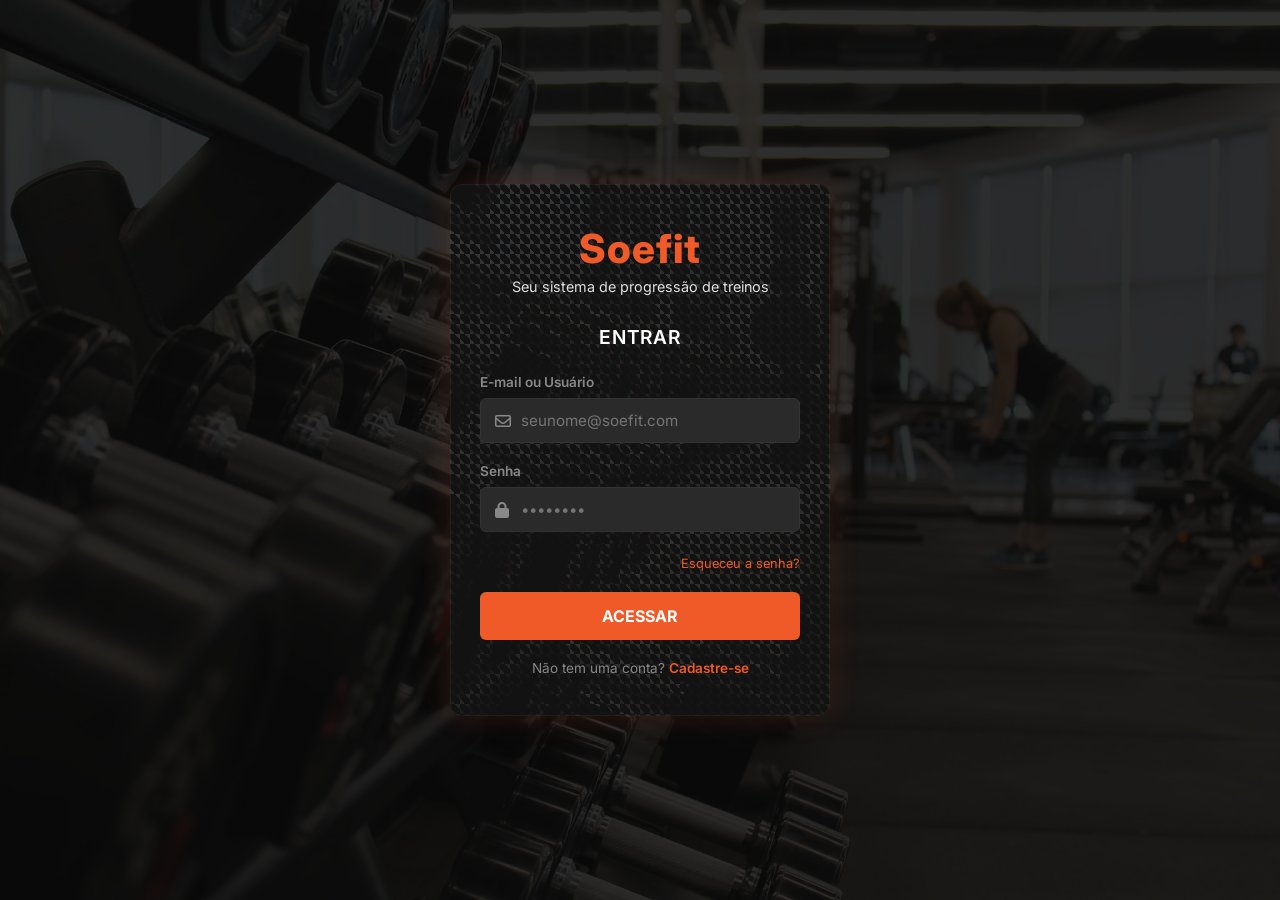
<file: Index.html>
<!DOCTYPE html>
<html lang="pt-BR">
<head>
    <meta charset="UTF-8">
    <meta name="viewport" content="width=device-width, initial-scale=1.0">
    <title>Soefit - Autenticação</title>
    <link rel="stylesheet" href="./Css/style.css">
    <link rel="stylesheet" href="https://cdnjs.cloudflare.com/ajax/libs/font-awesome/6.4.0/css/all.min.css">
</head>
<body class="auth-body">
    <div class="overlay"></div>
    
    <main class="auth-container">
        <div class="auth-box">
            <h1 class="logo-text">Soefit</h1>
            <p class="subtitle">Seu sistema de progressão de treinos</p>

            <div id="login-section">
                <h2 class="section-title">ENTRAR</h2>
                <form id="form-login">
                    <div class="input-group">
                        <label>E-mail ou Usuário</label>
                        <div class="input-icon">
                            <i class="fa-regular fa-envelope"></i>
                            <input type="email" id="login-email" required placeholder="seunome@soefit.com">
                        </div>
                    </div>
                    <div class="input-group">
                        <label>Senha</label>
                        <div class="input-icon">
                            <i class="fa-solid fa-lock"></i>
                            <input type="password" id="login-senha" required placeholder="••••••••">
                        </div>
                    </div>
                    <div class="forgot-password">
                        <a href="#">Esqueceu a senha?</a>
                    </div>
                    <button type="submit" class="btn-primary">ACESSAR</button>
                </form>
                <p class="toggle-text">Não tem uma conta? <span id="to-register">Cadastre-se</span></p>
            </div>

            <div id="register-section" style="display: none;">
                <h2 class="section-title">CADASTRAR</h2>
                <form id="form-register">
                    <div class="input-group">
                        <label>Nome Completo</label>
                        <div class="input-icon">
                            <i class="fa-regular fa-user"></i>
                            <input type="text" id="reg-nome" required placeholder="Seu Nome">
                        </div>
                    </div>
                    <div class="input-group">
                        <label>E-mail</label>
                        <div class="input-icon">
                            <i class="fa-regular fa-envelope"></i>
                            <input type="email" id="reg-email" required placeholder="seu@email.com">
                        </div>
                    </div>
                    <div class="input-group">
                        <label>Definir Senha</label>
                        <div class="input-icon">
                            <i class="fa-solid fa-lock"></i>
                            <input type="password" id="reg-senha" required placeholder="Escolha sua senha">
                        </div>
                    </div>
                    <div class="terms">
                        <p>Ao continuar, você concorda com nossos <a href="#">Termos de Uso</a>.</p>
                    </div>
                    <button type="submit" class="btn-primary">COMEÇAR AGORA</button>
                </form>
                <p class="toggle-text">Já possui conta? <span id="to-login">Entrar</span></p>
            </div>
            
            <div id="auth-msg" class="msg-box alert-hidden"></div>
        </div>
    </main>

    <script src="./JS/uiHandler.js"></script>
    <script src="./Controller/authController.js"></script>
</body>
</html>
</file>
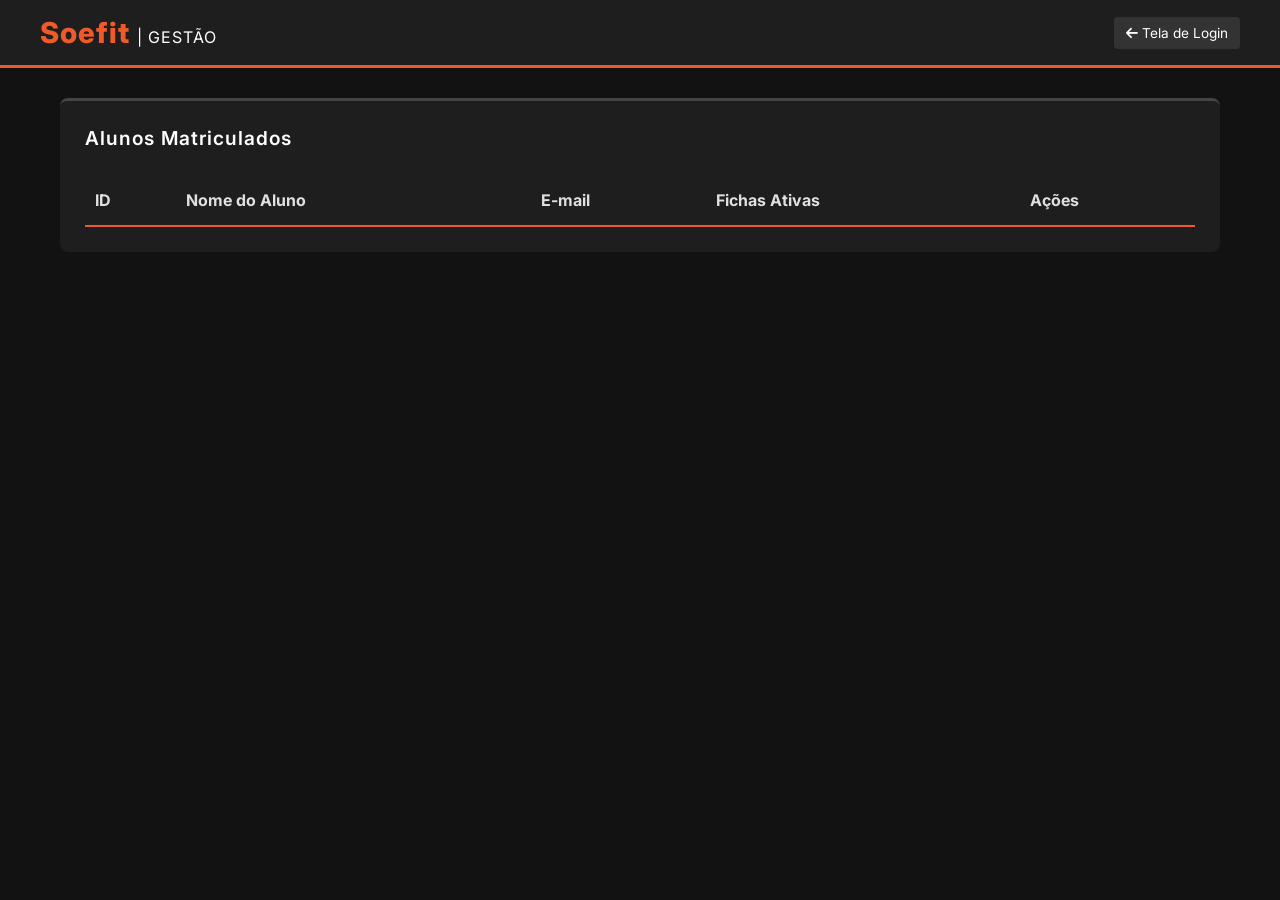
<file: View/Admin/painel.html>
<!DOCTYPE html>
<html lang="pt-BR">
<head>
    <meta charset="UTF-8">
    <meta name="viewport" content="width=device-width, initial-scale=1.0">
    <title>Soefit - Painel Admin</title>
    <link rel="stylesheet" href="../../Css/style.css">
    <link rel="stylesheet" href="https://cdnjs.cloudflare.com/ajax/libs/font-awesome/6.4.0/css/all.min.css">
</head>
<body>
    <header>
        <div class="header-content">
            <h1 class="logo-text" style="font-size: 1.8rem; margin: 0;">Soefit <span style="color:#fff; font-size:1rem; font-weight: 400;">| GESTÃO</span></h1>
            <div class="user-info">
                <button id="btn-voltar" class="btn-small" style="background-color: #333;">
                    <i class="fa-solid fa-arrow-left"></i> Tela de Login
                </button>
            </div>
        </div>
    </header>

    <main class="container" style="flex-direction: column;">
        <section class="list-section" style="width: 100%;">
            <h2 class="section-title">Alunos Matriculados</h2>
            
            <div style="overflow-x: auto;">
                <table style="width: 100%; text-align: left; border-collapse: collapse; color: var(--text-light); min-width: 600px;">
                    <thead>
                        <tr style="border-bottom: 2px solid var(--primary-orange);">
                            <th style="padding: 15px 10px;">ID</th>
                            <th style="padding: 15px 10px;">Nome do Aluno</th>
                            <th style="padding: 15px 10px;">E-mail</th>
                            <th style="padding: 15px 10px;">Fichas Ativas</th>
                            <th style="padding: 15px 10px;">Ações</th>
                        </tr>
                    </thead>
                    <tbody id="lista-usuarios">
                        </tbody>
                </table>
            </div>
        </section>
    </main>

    <script src="../../Controller/adminController.js"></script>
</body>
</html>
</file>
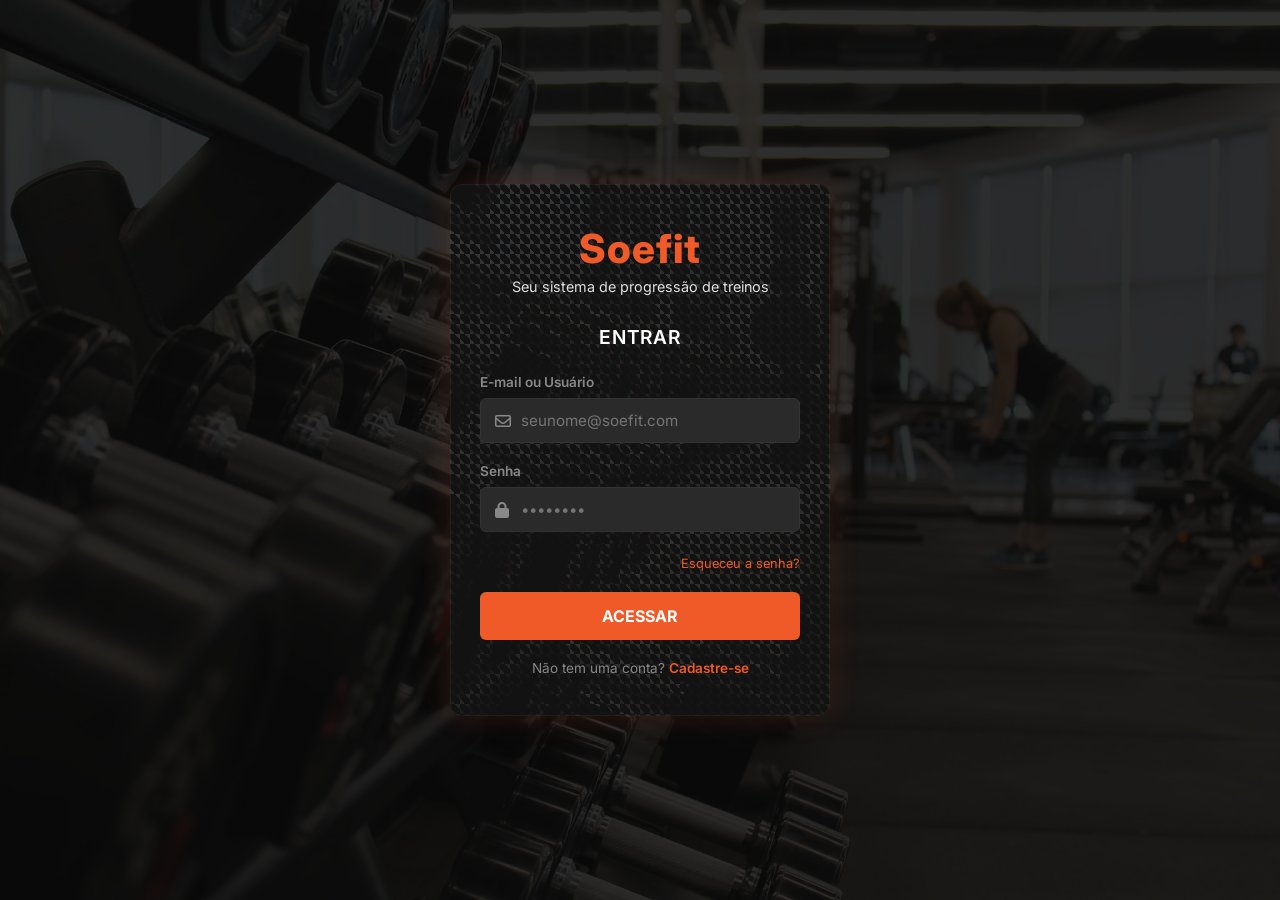
<file: View/Client/dashboard.html>
<!DOCTYPE html>
<html lang="pt-BR">
<head>
    <meta charset="UTF-8">
    <meta name="viewport" content="width=device-width, initial-scale=1.0">
    <title>Soefit - Painel</title>
    <link rel="stylesheet" href="../../Css/style.css">
    <link rel="stylesheet" href="https://cdnjs.cloudflare.com/ajax/libs/font-awesome/6.4.0/css/all.min.css">
</head>
<body>
    <header>
        <div class="header-content">
            <h1 class="logo-text" style="font-size: 1.8rem; margin: 0;">Soefit</h1>
            <div class="user-info">
                <span id="welcome-msg" style="color: var(--text-light); font-weight: 600;">Olá, Atleta!</span>
                <button id="btn-logout" class="btn-small" style="background-color: #333; margin-left: 10px;">
                    <i class="fa-solid fa-right-from-bracket"></i> Sair
                </button>
            </div>
        </div>
    </header>

    <main class="container">
        <div class="actions-col">
            <section class="form-section">
                <h2 class="section-title">Criar Nova Ficha</h2>
                <form id="form-ficha">
                    <div class="input-group">
                        <div class="input-icon">
                            <i class="fa-solid fa-clipboard-list"></i>
                            <input type="text" id="nomeTreino" required placeholder="Ex: Treino A - Peito e Tríceps">
                        </div>
                    </div>
                    <button type="submit" class="btn-primary" style="margin-bottom: 0;">Salvar Ficha</button>
                </form>
            </section>

            <section class="form-section">
                <h2 class="section-title">Adicionar Exercício</h2>
                <form id="form-exercicio">
                    <div class="input-group">
                        <label>Vincular a qual Ficha?</label>
                        <select id="select-fichas" required>
                            <option value="">Carregando fichas...</option>
                        </select>
                    </div>
                    <div class="input-group">
                        <label>Nome do Exercício</label>
                        <div class="input-icon">
                            <i class="fa-solid fa-dumbbell"></i>
                            <input type="text" id="nomeExercicio" required placeholder="Ex: Supino Reto">
                        </div>
                    </div>
                    <div class="input-row">
                        <div class="input-group">
                            <label>Séries</label>
                            <input type="number" id="series" min="1" required>
                        </div>
                        <div class="input-group">
                            <label>Reps</label>
                            <input type="number" id="repeticoes" min="1" required>
                        </div>
                        <div class="input-group">
                            <label>Carga (Kg)</label>
                            <input type="number" step="0.1" id="cargaKg">
                        </div>
                    </div>
                    <button type="submit" class="btn-primary" style="margin-bottom: 0;">Salvar Exercício</button>
                </form>
            </section>
        </div>

        <section class="list-section">
            <h2 class="section-title">Minhas Fichas</h2>
            <div id="lista-fichas" class="fichas-container">
                </div>
        </section>
        <div id="modal-update" class="modal-overlay" style="display: none;">
            <div class="modal-box auth-box">
                <h3 class="section-title" style="margin-bottom: 20px; color: var(--primary-orange);">Atualizar Exercício</h3>
                
                <div class="input-group">
                    <label style="color: var(--text-light);">Nome do Exercício</label>
                    <input type="text" id="modal-nome" required>
                </div>
                
                <div class="input-group">
                    <label style="color: var(--text-light);">Nova Carga (Kg)</label>
                    <input type="number" step="0.1" id="modal-carga" required>
                </div>
                
                <div style="display: flex; gap: 15px; margin-top: 25px;">
                    <button type="button" id="btn-cancelar-modal" class="btn-small" style="background-color: #444; flex: 1; padding: 12px; font-size: 1rem;">Cancelar</button>
                    <button type="button" id="btn-salvar-modal" class="btn-primary" style="margin-bottom: 0; flex: 1; padding: 12px;">Salvar</button>
                </div>
            </div>
        </div>
        <div id="modal-delete" class="modal-overlay" style="display: none;">
            <div class="modal-box auth-box" style="text-align: center;">
                <div style="font-size: 3rem; color: #dc3545; margin-bottom: 15px;">
                    <i class="fa-solid fa-triangle-exclamation"></i>
                </div>
                <h3 class="section-title" style="margin-bottom: 10px; color: #fff;">Atenção!</h3>
                <p id="modal-delete-msg" style="color: var(--text-light); margin-bottom: 25px;">Tem certeza que deseja excluir?</p>
                
                <div style="display: flex; gap: 15px;">
                    <button type="button" id="btn-cancelar-delete" class="btn-small" style="background-color: #444; flex: 1; padding: 12px; font-size: 1rem;">Cancelar</button>
                    <button type="button" id="btn-confirmar-delete" class="btn-primary" style="background-color: #dc3545; margin-bottom: 0; flex: 1; padding: 12px;">Sim, Excluir</button>
                </div>
            </div>
        </div>
    </main>

    <script src="../../Controller/dashboardController.js"></script>
</body>
</html>
</file>
<file: Css/style.css>
@import url("https://fonts.googleapis.com/css2?family=Inter:wght@400;600;800&display=swap");

* {
  margin: 0;
  padding: 0;
  box-sizing: border-box;
  font-family: "Inter", sans-serif;
}

:root {
  --primary-orange: #f05a28;
  --dark-bg: #121212;
  --card-bg: #1e1e1e;
  --input-bg: #2a2a2a;
  --text-light: #e0e0e0;
  --text-muted: #888888;
}

body {
  background-color: var(--dark-bg);
  color: var(--text-light);
}

.auth-body {
  background-image: url('../IMG/bacgrond-login.avif');
  background-size: cover;
  background-position: center;
  height: 100vh;
  display: flex;
  justify-content: center;
  align-items: center;
  position: relative;
}

.overlay {
  position: absolute;
  top: 0;
  left: 0;
  width: 100%;
  height: 100%;
  background: rgba(10, 10, 10, 0.85);
  z-index: 1;
}

.auth-container {
  position: relative;
  z-index: 2;
  width: 100%;
  max-width: 420px;
  padding: 20px;
}

.auth-box {
  background: linear-gradient(135deg, #1f1f1f 0%, #121212 100%);
  background-image:
    repeating-linear-gradient(
      45deg,
      rgba(255, 255, 255, 0.02) 25%,
      transparent 25%,
      transparent 75%,
      rgba(255, 255, 255, 0.02) 75%,
      rgba(255, 255, 255, 0.02)
    ),
    repeating-linear-gradient(
      45deg,
      rgba(255, 255, 255, 0.02) 25%,
      #121212 25%,
      #121212 75%,
      rgba(255, 255, 255, 0.02) 75%,
      rgba(255, 255, 255, 0.02)
    );
  background-size: 10px 10px;
  border-radius: 12px;
  padding: 40px 30px;
  text-align: center;
  box-shadow:
    0 0 30px rgba(240, 90, 40, 0.15),
    inset 0 0 0 1px rgba(255, 255, 255, 0.05);
}

.logo-text {
  color: var(--primary-orange);
  font-weight: 800;
  font-size: 2.5rem;
  letter-spacing: 1px;
  margin-bottom: 5px;
}
.subtitle {
  color: var(--text-light);
  font-size: 0.9rem;
  margin-bottom: 30px;
}
.section-title {
  color: #fff;
  font-size: 1.2rem;
  font-weight: 600;
  margin-bottom: 25px;
  letter-spacing: 1px;
}

#login-section,
#register-section {
  transition: opacity 0.2s ease-in-out;
}

.input-group {
  margin-bottom: 20px;
  text-align: left;
  width: 100%;
}
.input-row {
  display: flex;
  gap: 15px;
}
label {
  display: block;
  color: var(--text-muted);
  font-size: 0.85rem;
  margin-bottom: 8px;
  font-weight: 600;
}

.input-icon {
  position: relative;
  display: flex;
  align-items: center;
}
.input-icon i {
  position: absolute;
  left: 15px;
  color: var(--text-muted);
}
.input-icon input {
  padding-left: 40px;
}

input,
select {
  width: 100%;
  background-color: var(--input-bg);
  border: 1px solid #333;
  border-radius: 6px;
  padding: 12px;
  color: #fff;
  font-size: 0.95rem;
  transition: all 0.3s ease;
}
input:focus,
select:focus {
  outline: none;
  border-color: var(--primary-orange);
  box-shadow: 0 0 8px rgba(240, 90, 40, 0.3);
}

.btn-primary {
  width: 100%;
  background-color: var(--primary-orange);
  color: #fff;
  border: none;
  padding: 14px;
  border-radius: 6px;
  font-weight: bold;
  font-size: 1rem;
  cursor: pointer;
  transition:
    background-color 0.3s,
    transform 0.1s;
  margin-bottom: 20px;
}
.btn-primary:hover {
  background-color: #d94b1f;
}
.btn-primary:active {
  transform: scale(0.98);
}

.btn-small {
  padding: 8px 12px;
  border: none;
  border-radius: 4px;
  color: #fff;
  font-size: 0.85rem;
  cursor: pointer;
  transition: 0.2s;
}
.btn-small:hover {
  filter: brightness(1.2);
}

.forgot-password {
  text-align: right;
  margin-bottom: 20px;
}
.forgot-password a,
.terms a {
  color: var(--primary-orange);
  text-decoration: none;
  font-size: 0.8rem;
  transition: 0.3s;
}
.forgot-password a:hover,
.terms a:hover {
  text-decoration: underline;
}
.toggle-text {
  color: var(--text-muted);
  font-size: 0.85rem;
}
.toggle-text span {
  color: var(--primary-orange);
  cursor: pointer;
  font-weight: 600;
}
.terms {
  color: var(--text-muted);
  font-size: 0.8rem;
  margin-bottom: 20px;
  text-align: center;
}

header {
  background-color: var(--card-bg);
  padding: 15px 20px;
  border-bottom: 3px solid var(--primary-orange);
}
.header-content {
  display: flex;
  justify-content: space-between;
  align-items: center;
  max-width: 1200px;
  margin: 0 auto;
}
.user-info {
  display: flex;
  align-items: center;
}

.container {
  display: flex;
  max-width: 1200px;
  margin: 30px auto;
  gap: 30px;
  padding: 0 20px;
  align-items: flex-start;
}
.actions-col {
  flex: 1;
  display: flex;
  flex-direction: column;
  gap: 20px;
}
.list-section {
  flex: 1.5;
  background-color: var(--card-bg);
  padding: 25px;
  border-radius: 8px;
  border-top: 3px solid #444;
}
.form-section {
  background-color: var(--card-bg);
  padding: 25px;
  border-radius: 8px;
  border-top: 3px solid var(--primary-orange);
}

.fichas-container {
  display: flex;
  flex-direction: column;
  gap: 15px;
  margin-top: 20px;
}
.ficha-card {
  background-color: var(--input-bg);
  border-radius: 8px;
  padding: 20px;
  border-left: 4px solid var(--primary-orange);
  box-shadow: 0 4px 6px rgba(0, 0, 0, 0.2);
}
.exercicio-item {
  display: flex;
  justify-content: space-between;
  align-items: center;
  padding: 12px 10px;
  border-bottom: 1px solid #333;
  font-size: 0.95rem;
  color: var(--text-light);
}
.exercicio-item:last-child {
  border-bottom: none;
  padding-bottom: 0;
}


.msg-box {
  margin-top: 20px;
  padding: 12px;
  border-radius: 6px;
  font-size: 0.9rem;
  font-weight: 600;
  text-align: center;
  transition: all 0.3s ease;
  display: none;
}
.alert-hidden {
  opacity: 0;
  transform: translateY(-10px);
}
.msg-box-erro {
  background-color: rgba(220, 53, 69, 0.15);
  color: #ff4a5a;
  border: 1px solid rgba(220, 53, 69, 0.4);
  box-shadow: 0 0 10px rgba(220, 53, 69, 0.1);
}
.msg-box-sucesso {
  background-color: rgba(40, 167, 69, 0.15);
  color: #26de5c;
  border: 1px solid rgba(40, 167, 69, 0.4);
  box-shadow: 0 0 10px rgba(40, 167, 69, 0.1);
}


.modal-overlay {
    position: fixed;
    top: 0; left: 0; width: 100%; height: 100%;
    background: rgba(0, 0, 0, 0.75); 
    backdrop-filter: blur(5px); 
    display: flex;
    justify-content: center;
    align-items: center;
    z-index: 1000;
}

.modal-box {
    width: 90%;
    max-width: 400px;
    padding: 30px;
}


@media (max-width: 768px) {
  .container {
    flex-direction: column;
  }
  .actions-col,
  .list-section {
    width: 100%;
  }
  .input-row {
    flex-direction: column;
    gap: 0;
  }
}

@media (max-width: 480px) {
  .auth-body {
    background-position: 35% center;
  }
  .auth-container {
    padding: 10px;
  }
  .auth-box {
    padding: 30px 20px;
    border-radius: 8px;
  }
  .logo-text {
    font-size: 2rem;
  }
  .btn-primary {
    padding: 12px;
    font-size: 0.95rem;
  }
}
</file>
